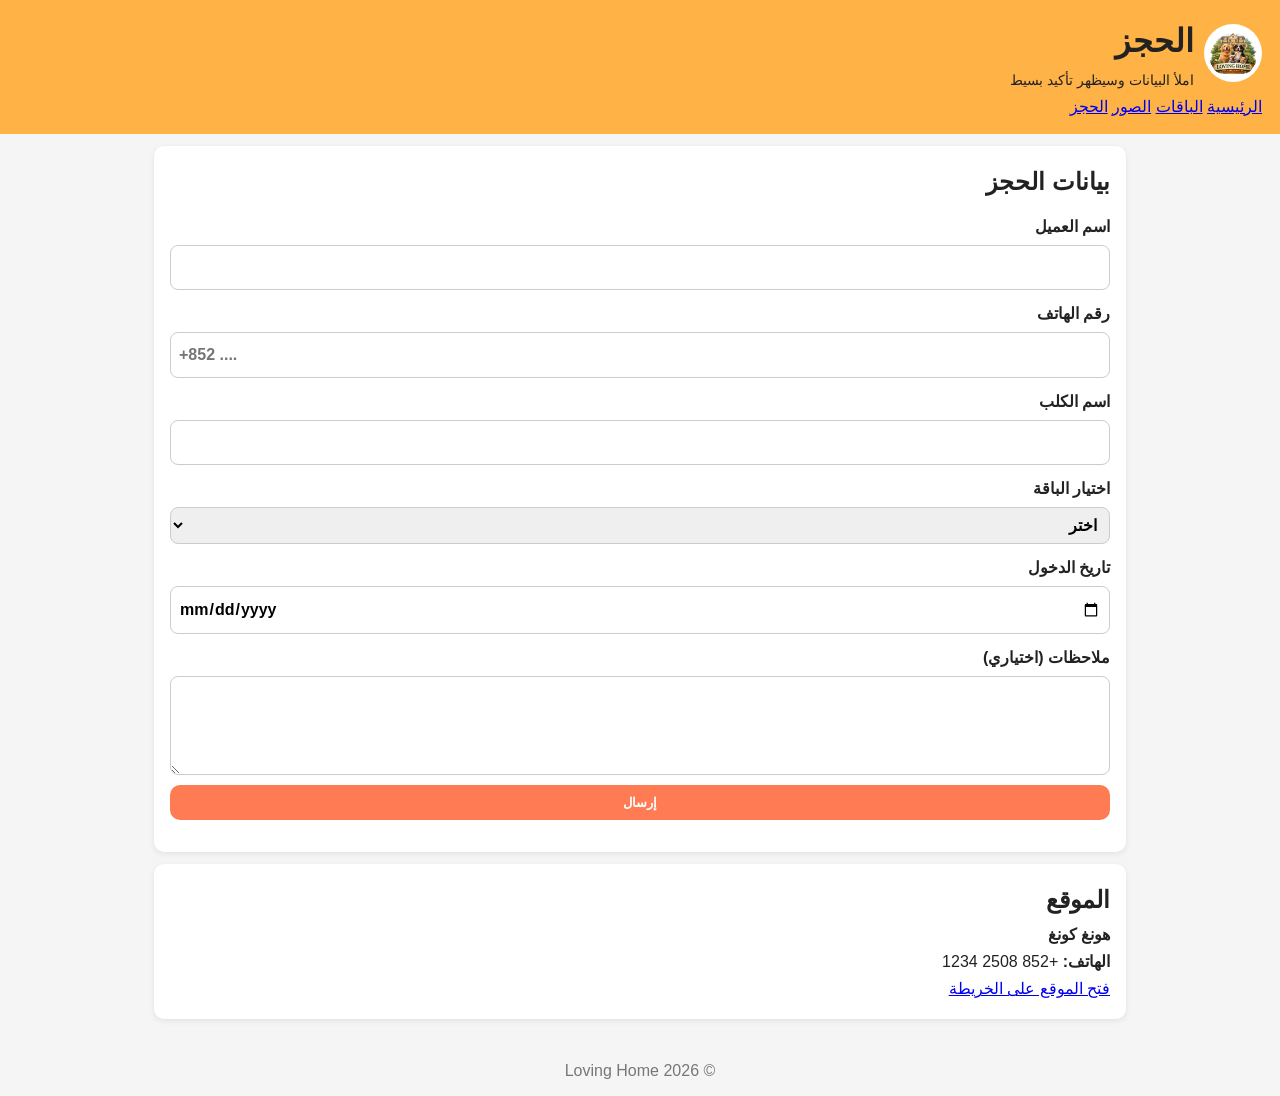
<file: booking.html>
<!DOCTYPE html>
<html lang="ar" dir="rtl">
<head>
  <meta charset="UTF-8" />
  <meta name="viewport" content="width=device-width, initial-scale=1.0">
  <title>الحجز - Loving Home</title>
  <link rel="stylesheet" href="style.css" />

</head>

<body>
  <header class="site-header">
    <div class="top-bar">
      <img src="logo.jpg" alt="شعار الفندق" class="logo" />
      <div>
        <h1>الحجز</h1>
        <p class="tagline">املأ البيانات وسيظهر تأكيد بسيط</p>
      </div>
    </div>
<nav>
<a href="index.html">الرئيسية</a>
<a href="packages.html">الباقات</a>
<a href="gallery.html">الصور</a>
<a href="booking.html">الحجز</a>
</nav>
  </header>

  <main>
    <section class="card">
      <h2>بيانات الحجز</h2>

      <form id="bookingForm" class="form">
        <label>
          اسم العميل
          <input type="text" id="customerName" required>
        </label>

        <label>
          رقم الهاتف
          <input type="tel" id="customerPhone" placeholder="+852 ...." required>
        </label>

        <label>
          اسم الكلب
          <input type="text" id="dogName" required>
        </label>

        <label>
          اختيار الباقة
          <select id="packageType" required>
            <option value="">اختر</option>
            <option value="المميزة">المميزة</option>
            <option value="الكلاسيكية">الكلاسيكية</option>
            <option value="اليوم">اليوم</option>
          </select>
        </label>

        <label>
          تاريخ الدخول
          <input type="date" id="checkinDate" required>
        </label>

        <label>
          ملاحظات (اختياري)
          <textarea id="notes" rows="3"></textarea>
        </label>

        <button type="submit" class="btn">إرسال</button>
        <p id="msg" class="msg"></p>
      </form>
    </section>

    <section class="card">
      <h2>الموقع</h2>
      <p><strong>هونغ كونغ</strong></p>
      <p><strong>الهاتف:</strong> +852 2508 1234</p>
      <p>
        <a href="https://share.google/5P6tCpt4SVcNC7iMo" target="_blank">فتح الموقع على الخريطة</a>
      </p>
    </section>
  </main>

  <footer>
    <p>&copy; <span id="year"></span> Loving Home</p>
  </footer>  
  <script src="script.js" ></script>
</body>
</html>
</file>
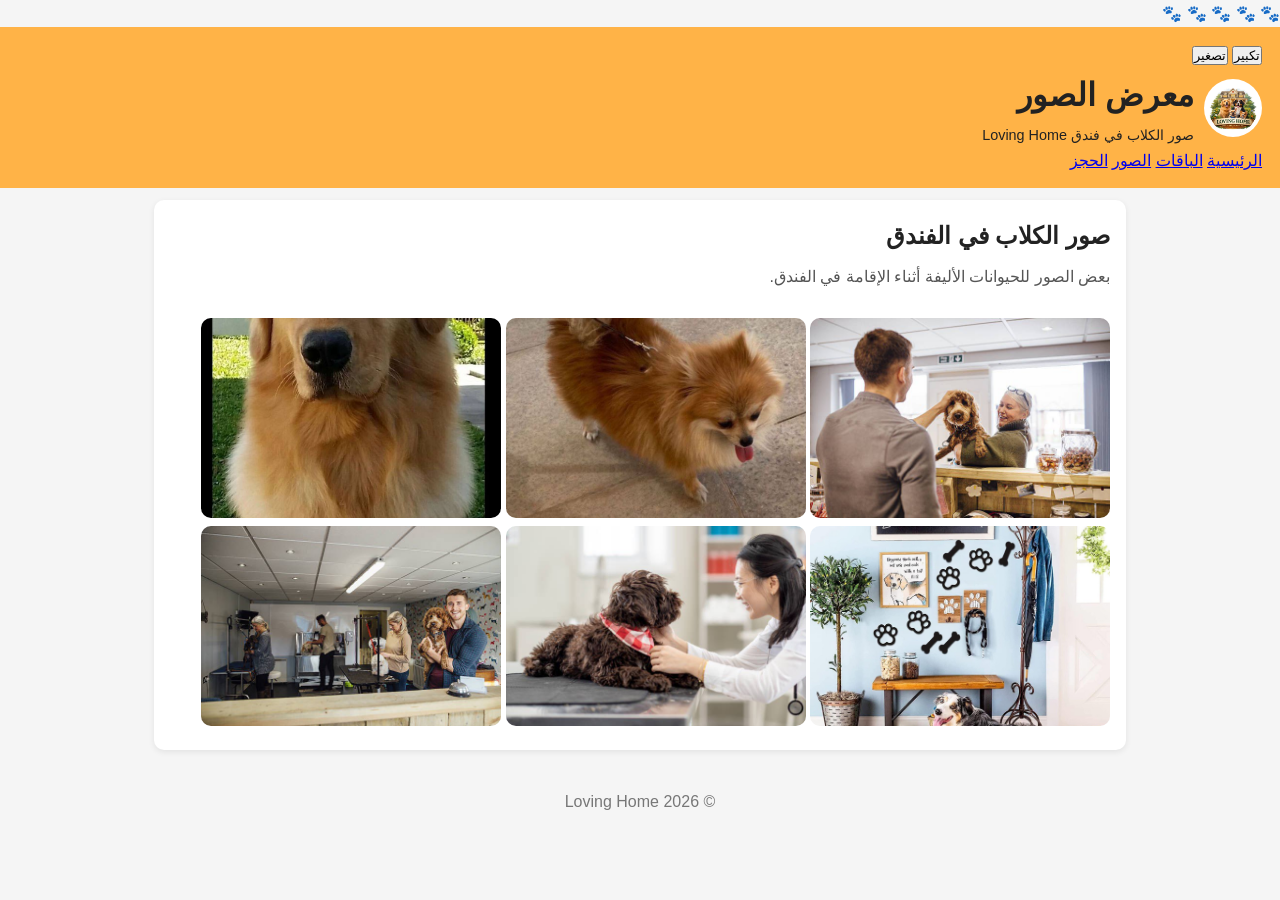
<file: gallery.html>
<!DOCTYPE html>
<html lang="ar" dir="rtl">

<head>
<meta charset="UTF-8">
<meta name="viewport" content="width=device-width, initial-scale=1.0">
<title>معرض الصور - Loving Home</title>
<link rel="stylesheet" href="style.css">


</head>

<body>
    <div id="paw-container">
  <span class="paw">🐾</span>
  <span class="paw">🐾</span>
  <span class="paw">🐾</span>
  <span class="paw">🐾</span>
  <span class="paw">🐾</span>
</div>

<header class="site-header">

<div class="zoom-controls">
    <button id="zoomInBtn">تكبير</button>
    <button id="zoomOutBtn">تصغير</button>
</div>
<div id="pageContent">

<div class="top-bar">
<img src="logo.jpg" class="logo">

<div>
<h1>معرض الصور</h1>
<p class="tagline">صور الكلاب في فندق Loving Home</p>
</div>
</div>

<nav>
<a href="index.html">الرئيسية</a>
<a href="packages.html">الباقات</a>
<a href="gallery.html">الصور</a>
<a href="booking.html">الحجز</a>
</nav>
</header>

<main>

<section class="card">

<h2>صور الكلاب في الفندق</h2>
<p class="muted">بعض الصور للحيوانات الأليفة أثناء الإقامة في الفندق.</p>

<div class="gallery-grid">
  
<div id="lightbox">
<img id="lightbox-img">
</div>
</div>
<div class="photo">
<img src="dog1.jpg" class="gallery-img">
<img src="dog2.jpg" class="gallery-img">
<img src="dog4.jpg" class="gallery-img">
<img src="dog5.jpg" class="gallery-img">
<img src="dog6.jpg" class="gallery-img">
<img src="dog7.jpg" class="gallery-img">
</div>

</div>

</section>

</main>

<footer>
<p>© <span id="year"></span> Loving Home</p>
</footer>
</div>
<script src="script.js" > </script>
</body>
</html>
</file>
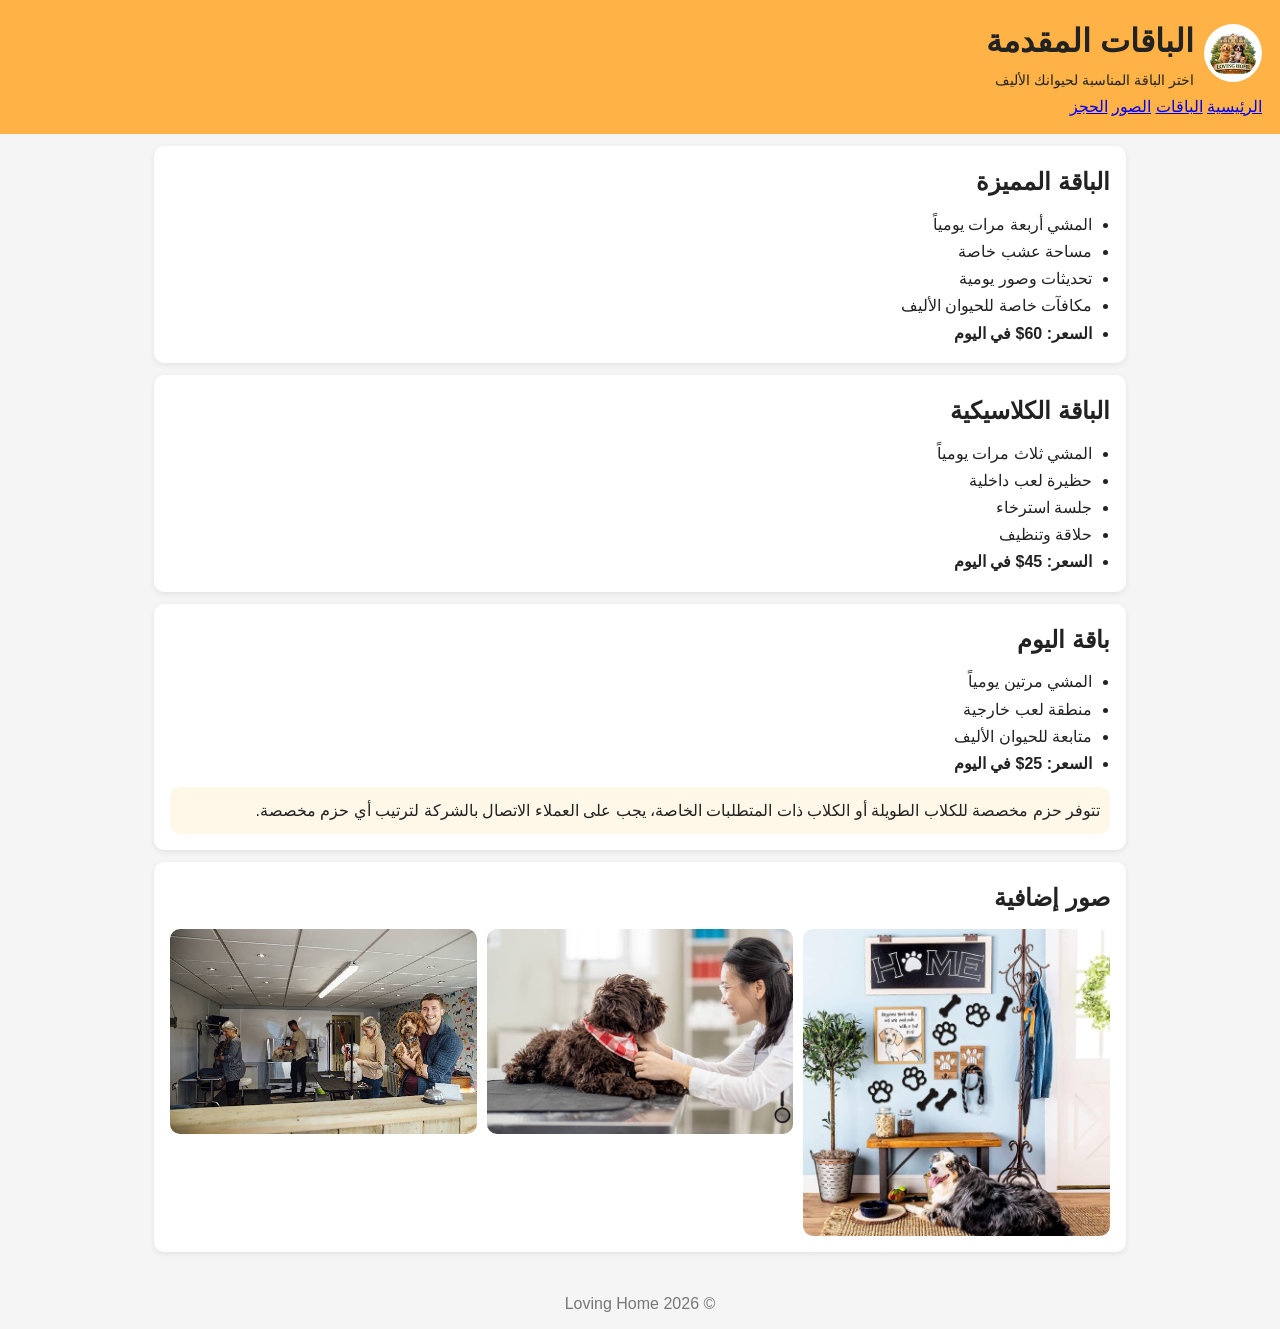
<file: packages.html>
<!DOCTYPE html>
<html lang="ar" dir="rtl">
<head>
  <meta charset="UTF-8" />
  <meta name="viewport" content="width=device-width, initial-scale=1.0">
  <title>الباقات - Loving Home</title>
  <link rel="stylesheet" href="style.css" />

</head>

<body>
  <header class="site-header">
    <div class="top-bar">
      <img src="logo.jpg" alt="شعار الفندق" class="logo" />
      <div>
        <h1>الباقات المقدمة</h1>
        <p class="tagline">اختر الباقة المناسبة لحيوانك الأليف</p>
      </div>
    </div>
<nav>
<a href="index.html">الرئيسية</a>
<a href="packages.html">الباقات</a>
<a href="gallery.html">الصور</a>
<a href="booking.html">الحجز</a>
</nav>
  </header>

  <main>
    <section class="card">
<h2>الباقة المميزة</h2>
<ul class="list">
<li>المشي أربعة مرات يومياً</li>
<li>مساحة عشب خاصة</li>
<li>تحديثات وصور يومية</li>
<li>مكافآت خاصة للحيوان الأليف</li>
<li><strong>السعر: 60$ في اليوم</strong></li>
</ul>
</section>

<section class="card">
<h2>الباقة الكلاسيكية</h2>
<ul class="list">
<li>المشي ثلاث مرات يومياً</li>
<li>حظيرة لعب داخلية</li>
<li>جلسة استرخاء</li>
<li>حلاقة وتنظيف</li>
<li><strong>السعر: 45$ في اليوم</strong></li>
</ul>
</section>

<section class="card">
<h2>باقة اليوم</h2>
<ul class="list">
<li>المشي مرتين يومياً</li>
<li>منطقة لعب خارجية</li>
<li>متابعة للحيوان الأليف</li>
<li><strong>السعر: 25$ في اليوم</strong></li>
</ul>

      <p class="note">
        تتوفر حزم مخصصة للكلاب الطويلة أو الكلاب ذات المتطلبات الخاصة، يجب على العملاء الاتصال بالشركة لترتيب أي حزم مخصصة.
      </p>
    </section>

    <section class="card">
      <h2>صور إضافية</h2>
      <div class="simple-grid">
        <img src="dog5.jpg" alt="dog5">
        <img src="dog6.jpg" alt="dog6">
        <img src="dog7.jpg" alt="dog7">
      </div>
    </section>
  </main>

  <footer>
    <p>&copy; <span id="year"></span> Loving Home</p>
  </footer> 
   <script src="script.js" ></script>
</body>
</html>
</file>
<file: style.css>
* { box-sizing: border-box; margin: 0; padding: 0; }

body {
  font-family: Arial, sans-serif;
  background: #f5f5f5;
  color: #222;
  line-height: 1.7;
}

.site-header {
  background: #ffb347;
  padding: 14px 18px;
}

.top-bar {
  display: flex;
  gap: 10px;
  align-items: center;
}

.logo {
  width: 58px;
  height: 58px;
  object-fit: contain;
  background: #fff;
  border-radius: 50%;
  padding: 4px;
}

.tagline { font-size: 0.9rem; }

.page-links {
  margin-top: 10px;
  display: flex;
  gap: 10px;
  flex-wrap: wrap;
}

.link {
  color: #222;
  text-decoration: none;
  font-weight: bold;
  background: rgba(255,255,255,0.55);
  padding: 6px 10px;
  border-radius: 8px;
}

.link:hover { text-decoration: underline; }

.hero {
  max-width: 1000px;
  margin: 18px auto;
  padding: 0 14px;
  display: flex;
  flex-wrap: wrap;
  gap: 14px;
  align-items: center;
}

.hero-text { flex: 1 1 260px; }
.hero-video { flex: 1 1 260px; }

.hero-video video {
  width: 100%;
  border-radius: 10px;
  box-shadow: 0 4px 10px rgba(0,0,0,0.2);
}

main {
  max-width: 1000px;
  margin: 0 auto 26px;
  padding: 0 14px;
}

.card {
  background: #fff;
  padding: 16px;
  border-radius: 10px;
  margin: 12px 0;
  box-shadow: 0 2px 6px rgba(0,0,0,0.08);
}

.sub { margin-top: 10px; }

.list {
  margin-top: 8px;
  padding-right: 18px;
}

.muted { color: #555; margin-top: 6px; }

.gallery-main { margin-top: 10px; text-align: center; }
.gallery-main img {
  max-width: 100%;
  max-height: 360px;
  border-radius: 10px;
  object-fit: cover;
  box-shadow: 0 2px 8px rgba(0,0,0,0.15);
}

.gallery-thumbs {
  margin-top: 10px;
  display: flex;
  gap: 8px;
  flex-wrap: wrap;
  justify-content: center;
}

.thumb {
  width: 90px;
  height: 70px;
  object-fit: cover;
  border-radius: 8px;
  cursor: pointer;
  opacity: 0.75;
}

.active-thumb { opacity: 1; outline: 2px solid #ff7b54; }

.simple-grid {
  margin-top: 10px;
  display: grid;
  gap: 10px;
  grid-template-columns: repeat(auto-fit, minmax(180px, 1fr));
}

.simple-grid img {
  width: 100%;
  border-radius: 10px;
  object-fit: cover;
}

.note {
  margin-top: 10px;
  background: #fff7e8;
  padding: 10px;
  border-radius: 10px;
}

.form { margin-top: 10px; display: grid; gap: 10px; }

label { display: grid; gap: 5px; font-weight: bold; }

input, select, textarea {
  padding: 8px;
  border: 1px solid #ccc;
  border-radius: 8px;
  font: inherit;
}

.btn {
  padding: 10px;
  border: none;
  border-radius: 10px;
  background: #ff7b54;
  color: #fff;
  font-weight: bold;
  cursor: pointer;
}

.btn:hover { opacity: 0.9; }

.msg { margin-top: 6px; font-weight: bold; }

footer {
  text-align: center;
  padding: 12px;
  color: #777;
}

.gallery-thumbs img:hover {
    transform: scale(1.08);
    transition: 0.3s;
}

.simple-grid img:hover {
    transform: scale(1.05);
    transition: 0.3s;
}

.price {
    color: #e63946;
    font-weight: bold;
    font-size: 18px;
}
#welcomeAnimation {
    position: fixed;
    top: 0;
    left: 0;
    width: 100%;
    height: 100%;
    background: rgba(255, 248, 240, 0.97);
    display: flex;
    justify-content: center;
    align-items: center;
    z-index: 9999;
    animation: fadeOutScreen 1s ease 3s forwards;
}

.puppy-box {
    text-align: center;
    animation: zoomIn 1s ease;
}

.puppies {
    font-size: 2.2rem;
    margin-bottom: 15px;
    animation: bouncePuppies 1s infinite alternate;
}

.puppy-box h2 {
    margin-bottom: 10px;
    color: #ff7b54;
}

.puppy-box p {
    font-size: 1.1rem;
    color: #444;
}

@keyframes bouncePuppies {
    from {
        transform: translateY(0);
    }
    to {
        transform: translateY(-10px);
    }
}

@keyframes zoomIn {
    from {
        transform: scale(0.8);
        opacity: 0;
    }
    to {
        transform: scale(1);
        opacity: 1;
    }
}

@keyframes fadeOutScreen {
    to {
        opacity: 0;
        visibility: hidden;
    }
}

.info-boxes {
    display: grid;
    grid-template-columns: repeat(auto-fit, minmax(200px, 1fr));
    gap: 12px;
    margin-top: 10px;
}

.info-item {
    background: #fff7e8;
    padding: 14px;
    border-radius: 10px;
    text-align: center;
}

.info-item h3 {
    margin-bottom: 8px;
    color: #ff7b54;
}

.hero-video video {
    width: 350px;
    max-width: 100%;
    border-radius: 10px;
}
.hero-card {
    max-width: 1000px;
    margin: 25px auto;
    padding: 20px;
    display: flex;
    flex-wrap: wrap;
    gap: 20px;
    align-items: center;

    background: white;
    border-radius: 15px;

    box-shadow: 0 6px 16px rgba(0,0,0,0.12);
}

.hero-text {
    flex: 1 1 300px;
}

.hero-text h2 {
    margin-bottom: 10px;
    color: #ff7b54;
}

.hero-video {
    flex: 0 0 320px;
}

.hero-video video {
    width: 100%;
    border-radius: 12px;
}
.hero-card:hover {
    transform: translateY(-3px);
    transition: 0.3s;
}
.gallery-img {
  width: 300px;
  height: 200px;
  object-fit: cover;
  border-radius: 10px;
}
</file>
